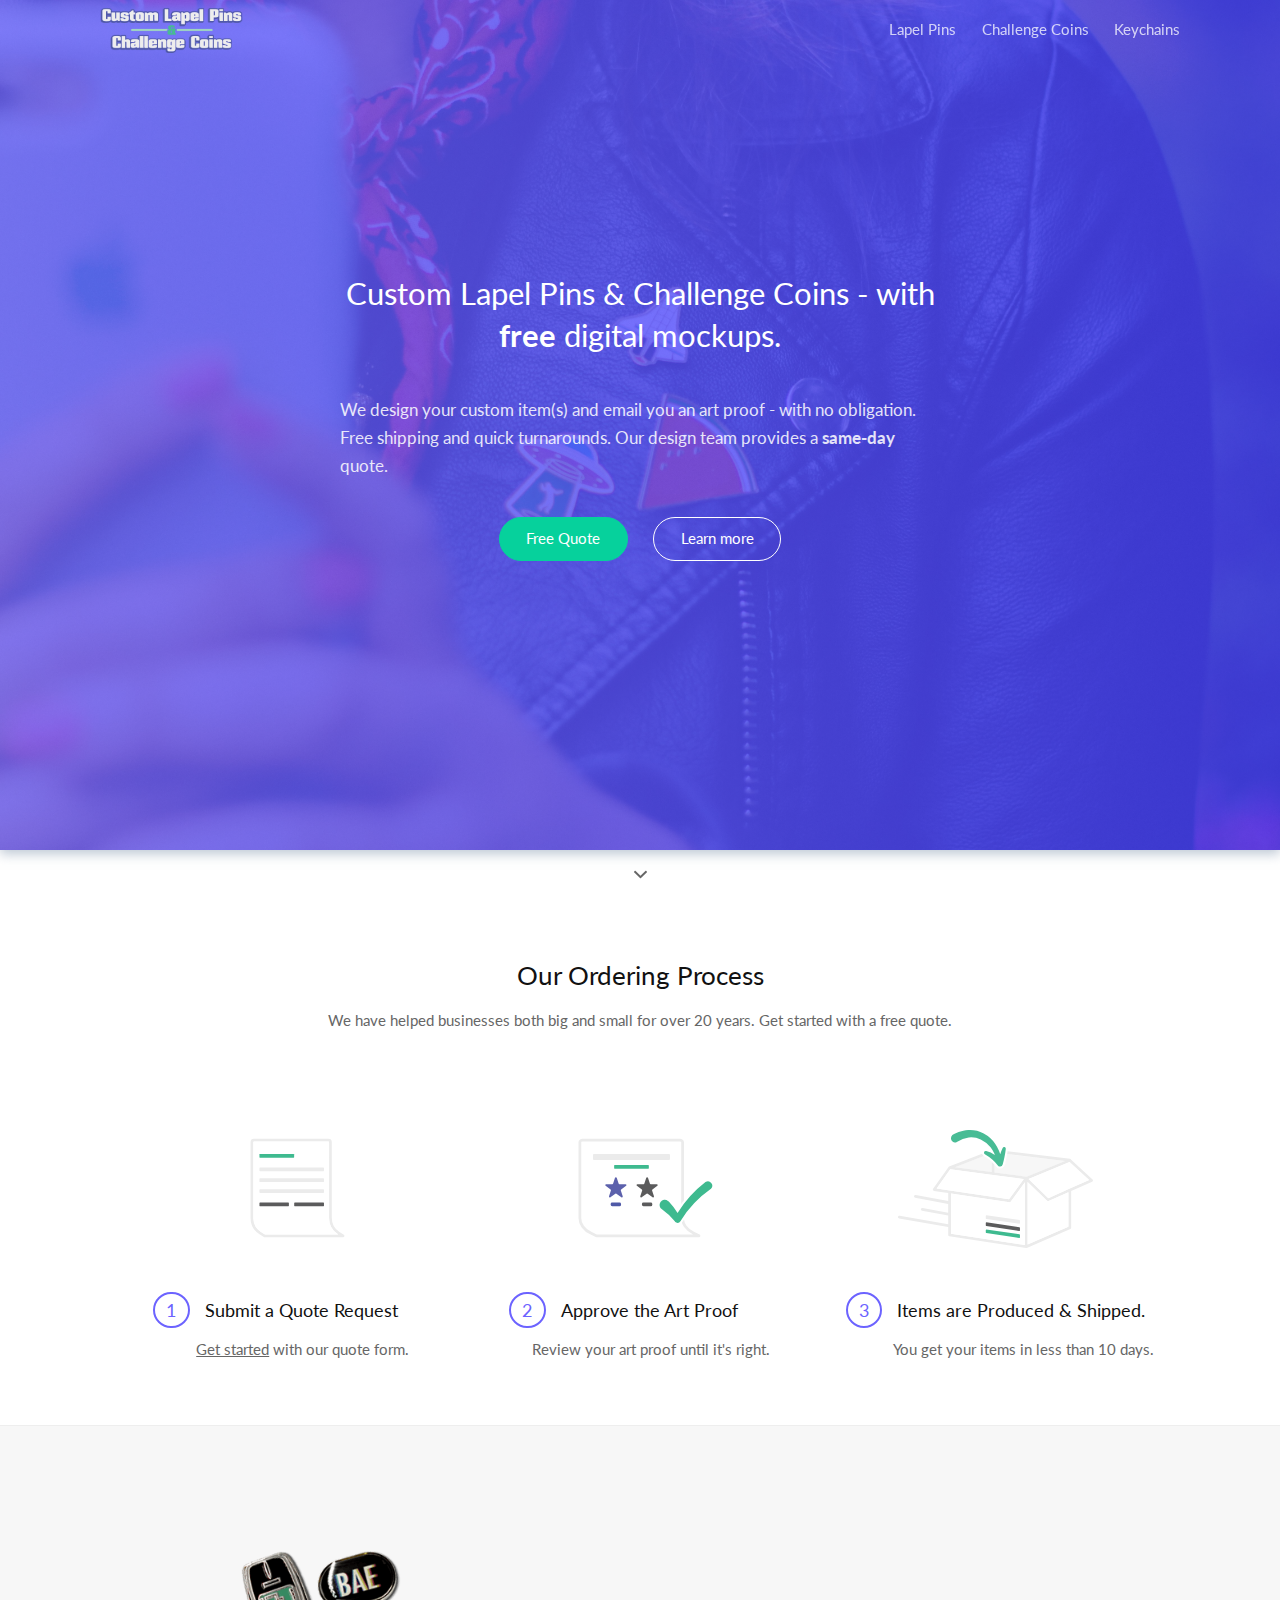
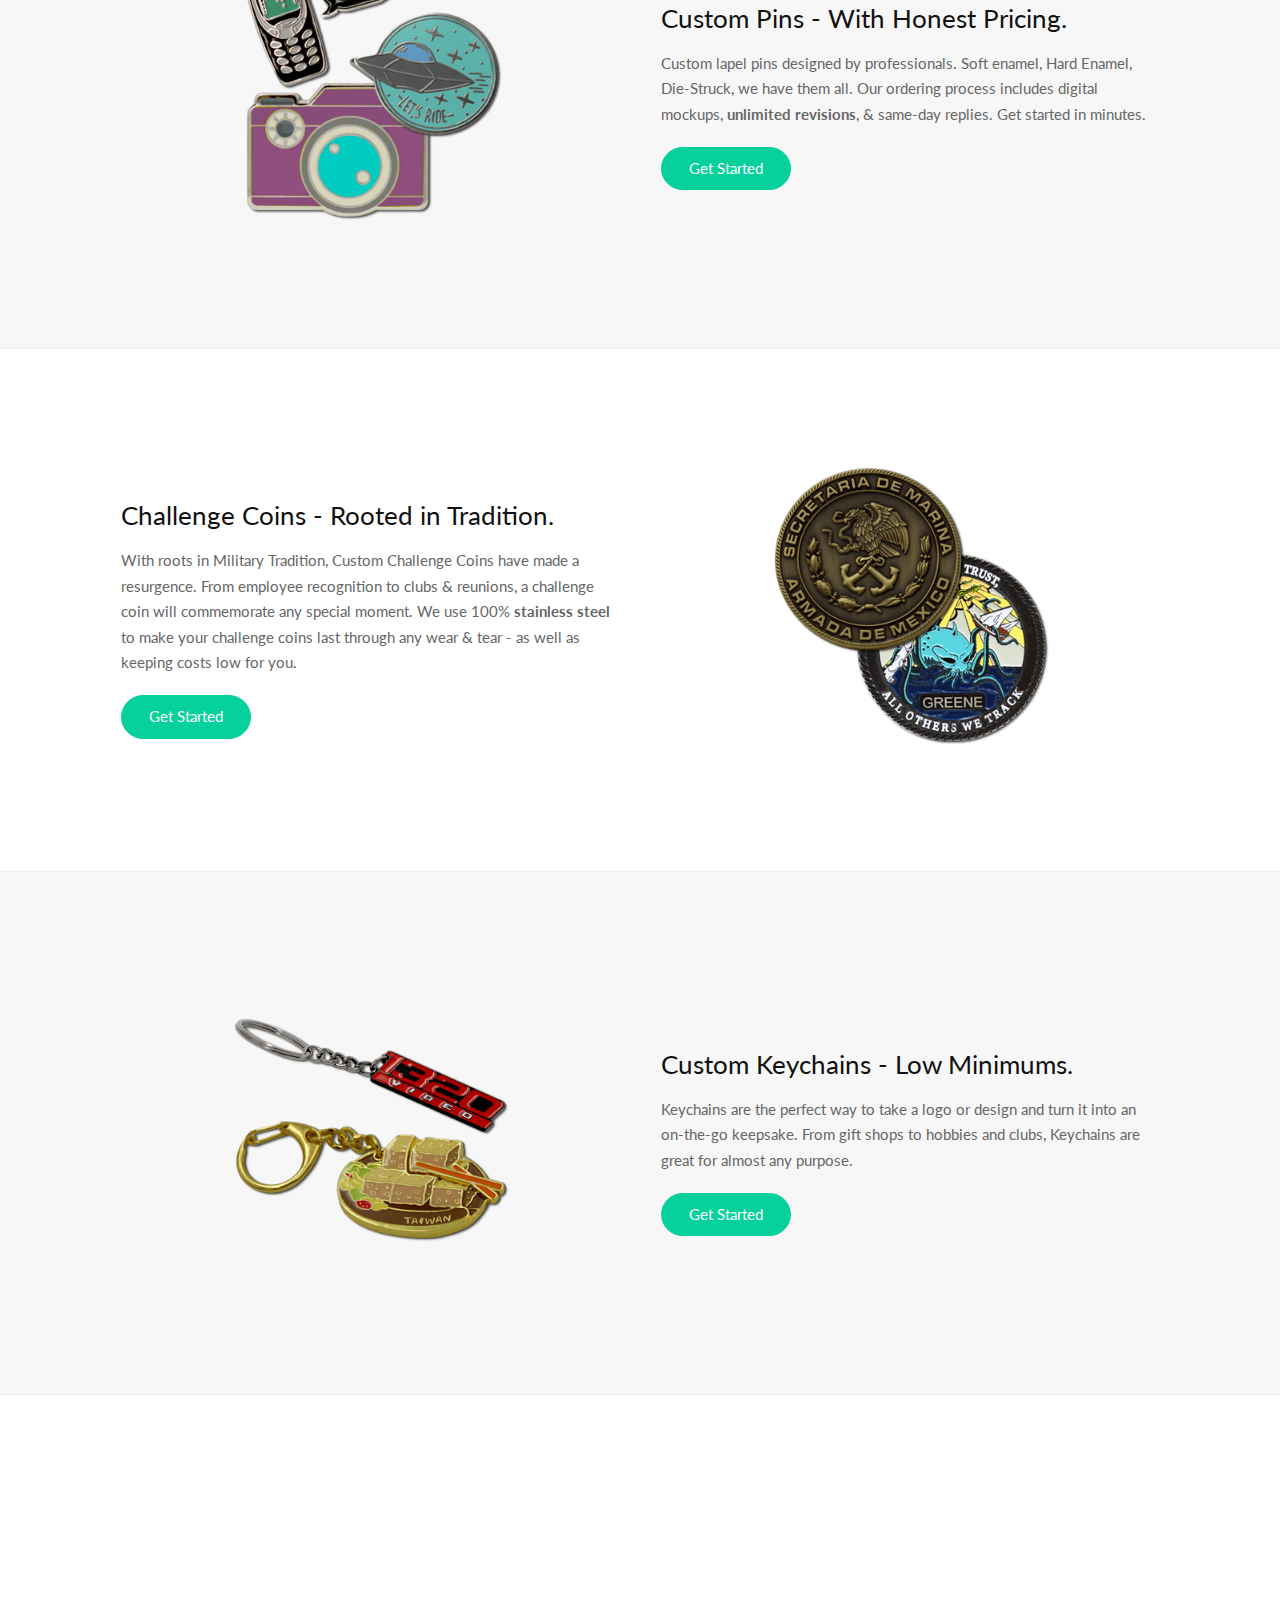
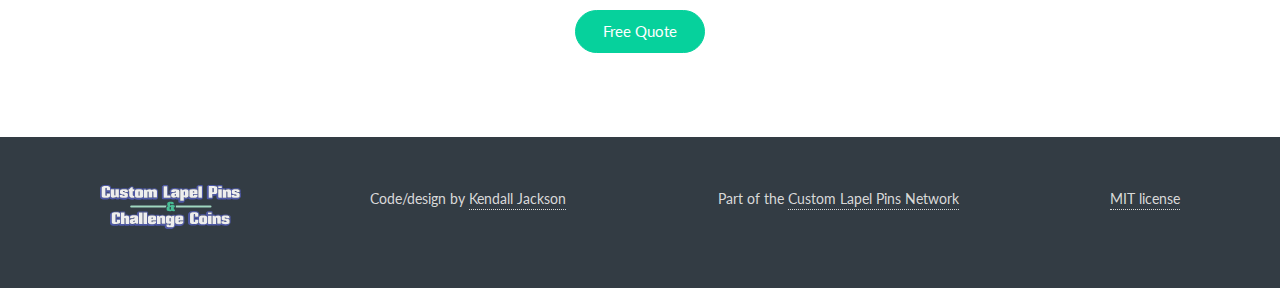
<file: index.html>
<!doctype html>
<html lang='en'>

<head>
  <meta class="utf-8">
  <meta name="viewport" content="width=device-width, initial-scale=1, maximum-scale=1, user-scalable=yes">
  <title>Custom Lapel Pins, Challenge Coins, and More.</title>
  <!-- Don't forget to add your metadata here -->
  <!-- <link rel='stylesheet' href='css/style.min.css' /> -->
  <link rel="icon" href="images/clpaccfav.ico" type="image/x-icon" />
  <link rel='stylesheet' href='css/style.css' />
</head>

<body>
  <!-- Hero(extended) navbar -->
  <div class="navbar navbar--extended">
    <nav class="nav__mobile"></nav>
    <div class="container">
      <div class="navbar__inner">
        <a href="#hero" class="navbar__logo"><img src="images/logo2medium.png"
            style="max-height: 45px; width: auto;"></a>
        <nav class="navbar__menu">
          <ul>
            <li><a href="#lapelpins" id="lapelpin">Lapel Pins</a></li>
            <li><a href="#challengecoins" id="challengecoin">Challenge Coins</a></li>
            <li><a href="#keychains" id="keychain">Keychains</a></li>
          </ul>
        </nav>
        <div class="navbar__menu-mob"><a href="" id='toggle'><svg role="img" xmlns="http://www.w3.org/2000/svg"
              viewBox="0 0 448 512">
              <path fill="currentColor"
                d="M16 132h416c8.837 0 16-7.163 16-16V76c0-8.837-7.163-16-16-16H16C7.163 60 0 67.163 0 76v40c0 8.837 7.163 16 16 16zm0 160h416c8.837 0 16-7.163 16-16v-40c0-8.837-7.163-16-16-16H16c-8.837 0-16 7.163-16 16v40c0 8.837 7.163 16 16 16zm0 160h416c8.837 0 16-7.163 16-16v-40c0-8.837-7.163-16-16-16H16c-8.837 0-16 7.163-16 16v40c0 8.837 7.163 16 16 16z"
                class=""></path>
            </svg></a></div>
      </div>
    </div>
  </div>
  <!-- Hero unit -->
  <div class="hero" id="hero">
    <div class="hero__overlay hero__overlay--gradient"></div>
    <div class="hero__mask"></div>
    <div class="hero__inner">
      <div class="container">
        <div class="hero__content">
          <div class="hero__content__inner" id='navConverter'>
            <h1 class="hero__title">Custom Lapel Pins & Challenge Coins - with <b>free</b> digital mockups.</h1>
            <p class="hero__text">We design your custom item(s) and email you an art proof - with no obligation. Free
              shipping and quick turnarounds. Our design team provides a <b>same-day</b> quote.</p>
            <a href="https://bit.ly/2OQUxNg" class="button button__accent">Free Quote</a>
            <a href="#target" class="button hero__button">Learn more</a>
          </div>
        </div>
      </div>
    </div>
  </div>
  <div class="hero__sub" id="target">
    <span id="scrollToNext" class="scroll pulse">
      <svg version="1.1" xmlns="http://www.w3.org/2000/svg" xmlns:xlink="http://www.w3.org/1999/xlink" x="0px" y="0px"
        class='hero__sub__down' fill="currentColor" width="512px" height="512px" viewBox="0 0 512 512"
        style="enable-background:new 0 0 512 512;" xml:space="preserve">
        <path
          d="M256,298.3L256,298.3L256,298.3l174.2-167.2c4.3-4.2,11.4-4.1,15.8,0.2l30.6,29.9c4.4,4.3,4.5,11.3,0.2,15.5L264.1,380.9c-2.2,2.2-5.2,3.2-8.1,3c-3,0.1-5.9-0.9-8.1-3L35.2,176.7c-4.3-4.2-4.2-11.2,0.2-15.5L66,131.3c4.4-4.3,11.5-4.4,15.8-0.2L256,298.3z" />
        </svg>
    </span>
  </div>
  <!-- Steps -->
  <div class="steps landing__section">
    <div class="container">
      <h2>Our Ordering Process</h2>
      <p>We have helped businesses both big and small for over 20 years. Get started with a free quote.</p>
    </div>
    <div class="container">
      <div class="steps__inner">
        <div class="step">
          <div class="step__media">
            <img src="./images/icons-01.svg" class="step__image">
          </div>
          <h4><span>1</span>Submit a Quote Request</h4>
          <p class="step__text"><a href="https://bit.ly/2OQUxNg" style="text-decoration: underline;">Get started</a> with our quote form.</p>
        </div>
        <div class="step">
          <div class="step__media">
            <img src="./images/icons-02.svg" class="step__image">
          </div>
          <h4><span>2</span>Approve the Art Proof</h4>
          <p class="step__text">Review your art proof until it's right.</p>
        </div>
        <div class="step">
          <div class="step__media">
            <img src="./images/icons-03.svg" class="step__image">
          </div>
          <h4><span>3</span>Items are Produced & Shipped.</h4>
          <p class="step__text">You get your items in less than 10 days.</p>
        </div>
      </div>
    </div>
  </div>
  <!-- Expanded sections -->
  <div class="expanded landing__section" id="lapelpins">
    <div class="container">
      <div class="expanded__inner">
        <div class="expanded__media">
          <img src="./images/pinsimg.png" class="expanded__image">
        </div>
        <div class="expanded__content">
          <h2 class="expanded__title">Custom Pins - With Honest Pricing.</h2>
          <p class="expanded__text">Custom lapel pins designed by professionals. Soft enamel, Hard Enamel, Die-Struck, we have them all.
            Our ordering process includes
            digital mockups, <b>unlimited revisions</b>, & same-day replies. Get started in minutes.</p>
            <a href="https://bit.ly/2OQUxNg" class="button button__accent">Get Started</a>
          </div>
      </div>
    </div>
  </div>
  <div class="expanded landing__section" id="challengecoins">
    <div class="container">
      <div class="expanded__inner">
        <div class="expanded__media">
          <img src="./images/coinsimg.png" class="expanded__image">
        </div>
        <div class="expanded__content">
          <h2 class="expanded__title">Challenge Coins - Rooted in Tradition.</h2>
          <p class="expanded__text">With roots in Military Tradition, Custom Challenge Coins have made a resurgence.
            From employee recognition to clubs & reunions, a challenge coin will commemorate any special moment. We use
            100% <b>stainless steel</b> to make your challenge coins last through any wear & tear - as well as keeping costs low for you.</p>
            <a href="https://bit.ly/2OQUxNg" class="button button__accent">Get Started</a>
          </div>
      </div>
    </div>
  </div>
  <div class="expanded landing__section" id="keychains">
    <div class="container">
      <div class="expanded__inner">
        <div class="expanded__media">
          <img src="./images/keychainimg.png" class="expanded__image">
        </div>
        <div class="expanded__content">
          <h2 class="expanded__title">Custom Keychains - Low Minimums.</h2>
          <p class="expanded__text">Keychains are the perfect way to take a logo or design and turn it into an on-the-go keepsake. From gift shops to hobbies and clubs, Keychains are great for almost any purpose.</p>
          <a href="https://bit.ly/2OQUxNg" class="button button__accent">Get Started</a>
        </div>
      </div>
    </div>
  </div>
  <!-- Call To Action -->
  <div class="cta cta--reverse">
    <div class="container">
      <div class="cta__inner">
        <h2 class="cta__title">Ready to Get Started?</h2>
        <p class="cta__sub cta__sub--center">Expect your art proof within a few hours.</p>
        <a rel="dofollow" href="https://bit.ly/2OQUxNg"
          class="button button__accent">Free Quote</a>
      </div>
    </div>
  </div>
  <!-- Footer -->
  <div class="footer footer--dark">
    <div class="container">
      <div class="footer__inner">
        <a href="index.html" class="footer__textLogo"><img src="images/logo2.svg"
            style="max-height: 50px; width: auto;"></a>
        <div class="footer__data">
          <div class="footer__data__item">
            <div class="footer__row">
              Code/design by <a href="https://github.com/kendalled" target="_blank" class="footer__link"
                title="Developer's Github.">Kendall Jackson</a>
            </div>
          </div>
          <div class="footer__data__item">
            <div class="footer__row">Part of the <a title="Custom Lapel Pins, Challenge Coins, & Keychains." href="https://lapelpinsandcoins.com" rel="dofollow" target="_blank"
                class="footer__link">Custom Lapel Pins Network</a>
            </div>
          </div>
          <div class="footer__data__item">
            <div class="footer__row">
              <a href="./additional.html" class="footer__link">MIT license</a>
            </div>
          </div>
        </div>
      </div>
    </div>
    <script src='js/app.min.js'></script>
    <script src="https://ajax.googleapis.com/ajax/libs/jquery/3.4.1/jquery.min.js"></script>
     <script>
       $(document).ready(function(){
       // Add smooth scrolling to all links
       $("a").on('click', function(event) {

       // Make sure this.hash has a value before overriding default behavior
       if (this.hash !== "") {
       // Prevent default anchor click behavior
       event.preventDefault();

       // Store hash
       var hash = this.hash;

       // Using jQuery's animate() method to add smooth page scroll
       // The optional number (800) specifies the number of milliseconds it takes to scroll to the specified area
       $('html, body').animate({
       scrollTop: $(hash).offset().top
       }, 800, function(){

       // Add hash (#) to URL when done scrolling (default click behavior)
       window.location.hash = hash;
       });
       } // End if
       });
       });
     </script>
     <script>
       function nextStep(step) {
         switch (step) {
           case 0:
             document.getElementById('step1').style.display = "none";
             console.log('on to step 2!');
             break;

           default:
             break;
         }
       }
     </script>
</body>

</html>
</file>
<file: css/style.min.css>
@import url("https://fonts.googleapis.com/css?family=Lato:400");
/*! normalize.css v8.0.0 | MIT License | github.com/necolas/normalize.css */html{line-height:1.15;-webkit-text-size-adjust:100%}body{margin:0}h1{font-size:2em;margin:.67em 0}hr{-webkit-box-sizing:content-box;box-sizing:content-box;height:0;overflow:visible}pre{font-size:1em}a{background-color:transparent}abbr[title]{border-bottom:none;text-decoration:underline;-webkit-text-decoration:underline dotted;text-decoration:underline dotted}b,strong{font-weight:bolder}code,kbd,samp{font-family:monospace,monospace;font-size:1em}small{font-size:80%}sub,sup{font-size:75%;line-height:0;position:relative;vertical-align:baseline}sub{bottom:-.25em}sup{top:-.5em}img{border-style:none}button,input,optgroup,select,textarea{font-family:inherit;font-size:100%;line-height:1.15;margin:0}button,input{overflow:visible}button,select{text-transform:none}[type=button],[type=reset],[type=submit],button{-webkit-appearance:button}[type=button]::-moz-focus-inner,[type=reset]::-moz-focus-inner,[type=submit]::-moz-focus-inner,button::-moz-focus-inner{border-style:none;padding:0}[type=button]:-moz-focusring,[type=reset]:-moz-focusring,[type=submit]:-moz-focusring,button:-moz-focusring{outline:1px dotted ButtonText}fieldset{padding:.35em .75em .625em}legend{-webkit-box-sizing:border-box;box-sizing:border-box;color:inherit;display:table;max-width:100%;padding:0;white-space:normal}progress{vertical-align:baseline}textarea{overflow:auto}[type=checkbox],[type=radio]{-webkit-box-sizing:border-box;box-sizing:border-box;padding:0}[type=number]::-webkit-inner-spin-button,[type=number]::-webkit-outer-spin-button{height:auto}[type=search]{-webkit-appearance:textfield;outline-offset:-2px}[type=search]::-webkit-search-decoration{-webkit-appearance:none}::-webkit-file-upload-button{-webkit-appearance:button;font:inherit}details{display:block}summary{display:list-item}[hidden],template{display:none}html{-webkit-box-sizing:border-box;box-sizing:border-box;background-color:#fff}*,:after,:before{-webkit-box-sizing:inherit;box-sizing:inherit}.invisible{opacity:0;-webkit-transition:.7s;transition:.7s}.fakefield{display:none}.left-align{text-align:left}.center,center-align{text-align:center}.right-align{text-align:right}.stress{color:#111}img,svg{max-width:100%}.container{width:88%;max-width:1080px;margin:0 auto;position:relative}.row{display:block;width:100%;clear:both}.half{width:50%;overflow:auto;float:left}.text-container{max-width:640px}.text-container--center{margin-left:auto;margin-right:auto}.margin-right{margin-right:8pt}html{font-family:Lato,sans-serif;font-size:15px;color:#666;line-height:1.7;font-weight:400;-webkit-font-smoothing:antialiased;-moz-osx-font-smoothing:grayscale;text-rendering:optimizeLegibility;-moz-font-feature-settings:"liga" on}p{margin-bottom:1.3em}h1,h2,h3,h4{line-height:1.35;color:#111}h1,h2,h3,h4,h5,h6{margin:1.414em 0 .5em;font-weight:400}h5,h6{line-height:1.4;color:#666}h1{margin-top:0;font-size:2.074em}h2{font-size:1.728em}h3{font-size:1.44em}h4{font-size:1.2em}h6,small{font-size:.833em;margin:.25em 0}pre{font-family:monospace,monospace;font-size:.85rem;color:#111;width:-webkit-min-content;width:-moz-min-content;width:min-content;background:#f7f7f7;word-break:break-all;word-wrap:break-word;white-space:pre;padding:8pt 16pt;width:100%;overflow:auto;border:1px solid #eee}a{outline:0;text-decoration:none;-webkit-transition:.7s;transition:.7s;color:inherit}.link{color:#6c63ff;text-decoration:underline}@media (min-width:992px){.link:hover{color:#463aff}}.button,button{display:inline-block;padding:6pt 20pt;line-height:1.7;border:1px solid #6c63ff;color:#6c63ff;font-weight:400;-webkit-transition:.7s;white-space:nowrap;cursor:pointer;background-color:transparent;border-radius:30px;margin-bottom:1.3em;transition:.7s;text-align:center;text-decoration:none}.button:focus,.button:hover,button:focus,button:hover{outline:0}@media (min-width:992px){.button:hover,button:hover{border-color:#463aff;color:#463aff}}.button__primary{background-color:#6c63ff;border-color:#6c63ff;color:#fff}@media (min-width:992px){.button__primary:hover{background-color:#463aff;border-color:#463aff;color:#fff}}.button__accent{background-color:#06d19c;border-color:#06d19c;color:#fff}@media (min-width:992px){.button__accent:hover{background-color:#05bd8d;border-color:#05bd8d;color:#fff}}.button__delete{background-color:tomato;border-color:tomato;color:#fff}@media (min-width:992px){.button__delete:hover{background-color:#ff5233;border-color:#ff5233;color:#fff}}.button:disabled{opacity:.25;cursor:default;pointer-events:none}.button--fixed{width:160px}.button--fixed2{width:220px}form{margin-bottom:1.5em}form .double{-js-display:flex;display:-webkit-box;display:-ms-flexbox;display:flex;-webkit-box-pack:justify;-ms-flex-pack:justify;justify-content:space-between}form .double .half{max-width:48%}.form{margin-left:auto;margin-right:auto}label{margin-bottom:2pt;display:block;text-align:left;color:#666;font-size:.9em;padding-left:10pt}input[type=email],input[type=number],input[type=password],input[type=search],input[type=tel],input[type=text],input[type=url]{-webkit-appearance:none;-moz-appearance:none;appearance:none;border:1px solid #eee;width:100%;-webkit-transition:.7s;transition:.7s;color:#111;font-family:Lato,sans-serif;font-weight:400;padding:10pt 20pt;border-radius:30px;background-color:#f7f7f7;margin-bottom:1.4em;display:block}input[type=email]:focus,input[type=number]:focus,input[type=password]:focus,input[type=search]:focus,input[type=tel]:focus,input[type=text]:focus,input[type=url]:focus{border-color:rgba(108,99,255,.5);outline:0;background-color:#fff}textarea{-webkit-appearance:none;-moz-appearance:none;appearance:none;border:1px solid #eee;width:100%;-webkit-transition:.7s;transition:.7s;color:#111;font-family:Lato,sans-serif;font-weight:400;padding:12pt 24pt;border-radius:30px;background-color:#f7f7f7;margin-bottom:1.4em;display:block;resize:none;min-height:8em;outline:0}textarea:focus{border-color:rgba(108,99,255,.5);outline:0;background-color:#fff}select{border:1px solid #eee;width:100%;-webkit-transition:.7s;transition:.7s;color:#111;font-family:Lato,sans-serif;font-weight:400;padding:10pt 20pt;margin-bottom:1.4em;display:block;border-radius:30px;background-color:#f7f7f7;outline:0;-webkit-appearance:none;-moz-appearance:none;background-image:url('data:image/svg+xml;utf8,<svg aria-hidden="true" data-prefix="fas" data-icon="caret-down" role="img" xmlns="http://www.w3.org/2000/svg" viewBox="0 0 320 512" class="svg-inline--fa fa-caret-down fa-w-10 fa-3x"><path fill="currentColor" d="M31.3 192h257.3c17.8 0 26.7 21.5 14.1 34.1L174.1 354.8c-7.8 7.8-20.5 7.8-28.3 0L17.2 226.1C4.6 213.5 13.5 192 31.3 192z" class=""></path></svg>');background-repeat:no-repeat;background-position:95%;background-size:.8em}select::-ms-expand{display:none}::-webkit-input-placeholder{font-size:.9em;opacity:.65;color:#666}:-moz-placeholder,::-moz-placeholder{font-size:.9em;opacity:.65;color:#666}:-ms-input-placeholder{font-size:.9em;opacity:.65;color:#666}[type=radio]:checked,[type=radio]:not(:checked){position:absolute;left:-9999px;visibility:hidden;-webkit-transition:.28s ease;transition:.28s ease}[type=radio]:checked+label,[type=radio]:not(:checked)+label{position:relative;padding-left:2em;cursor:pointer;display:inline-block;height:1.7em;line-height:1.7em;-webkit-transition:.28s ease;transition:.28s ease;-webkit-user-select:none;-moz-user-select:none;-ms-user-select:none;user-select:none}[type=radio]+label:after,[type=radio]+label:before{content:"";position:absolute;left:0;top:0;margin:3px;width:1.2em;height:1.2em;z-index:0;-webkit-transition:.28s ease;transition:.28s ease}[type=radio]:not(:checked)+label:after,[type=radio]:not(:checked)+label:before{-webkit-transition:.28s ease;transition:.28s ease;border-radius:50%;border:1px solid #666}[type=radio]:not(:checked)+label:after{z-index:-1;-webkit-transform:scale(0);-ms-transform:scale(0);transform:scale(0)}[type=radio]:checked+label:before{border-radius:50%;border:1px solid transparent}[type=radio]:checked+label:after{border-radius:50%;border:1px solid #6c63ff;background-color:#6c63ff;z-index:0;-webkit-transform:scale(1.02);-ms-transform:scale(1.02);transform:scale(1.02)}[type=radio]:disabled:checked+label:before,[type=radio]:disabled:not(:checked)+label:before{background-color:transparent;border-color:#eee;cursor:default}[type=radio]:disabled+label{color:#eee;cursor:default}[type=radio]:disabled:not(:checked)+label:before{border-color:#eee}[type=radio]:disabled:checked+label:after{background-color:#eee;border-color:#666}[type=checkbox]:checked,[type=checkbox]:not(:checked){position:absolute;left:-9999px;visibility:hidden}[type=checkbox]+label{position:relative;padding-left:2em;cursor:pointer;display:inline-block;height:25px;line-height:25px;font-size:.9em;-webkit-user-select:none;-moz-user-select:none;-khtml-user-select:none;-ms-user-select:none}[type=checkbox]+label:before{content:"";position:absolute;top:0;left:3px;width:15px;height:15px;z-index:0;border:1px solid #666;border-radius:1px;margin-top:4px;-webkit-transition:.2s;transition:.2s}[type=checkbox]:not(:checked):disabled+label:before{border:none;background-color:#eee}[type=checkbox]:checked+label:before{top:-2px;left:-2px;width:10px;height:18px;border-top:2px solid transparent;border-left:2px solid transparent;border-right:2px solid #06d19c;border-bottom:2px solid #06d19c;-webkit-transform:rotate(40deg);-ms-transform:rotate(40deg);transform:rotate(40deg);-webkit-backface-visibility:hidden;backface-visibility:hidden;-webkit-transform-origin:100% 100%;-ms-transform-origin:100% 100%;transform-origin:100% 100%}[type=checkbox]:checked:disabled+label:before{border-right:2px solid #eee;border-bottom:2px solid #eee}.landing__section{padding:24pt 0}.landing__section:nth-child(odd){background-color:#f7f7f7;border-top:1px solid #eee;border-bottom:1px solid #eee}.navbar{position:fixed;z-index:100;width:100%;background-color:#6c63ff;-webkit-transition:.7s;transition:.7s}.navbar--nofixed{position:relative;z-index:3}.navbar__inner{-js-display:flex;display:-webkit-box;display:-ms-flexbox;display:flex;-webkit-box-align:center;-ms-flex-align:center;align-items:center;-webkit-box-pack:justify;-ms-flex-pack:justify;justify-content:space-between;height:60px;color:#fff;-webkit-transition:.7s;transition:.7s}.navbar__logo{font-size:1.325rem;-webkit-transition:0;transition:0;color:#fff;text-decoration:none}.navbar__menu{display:none}.navbar__menu--noMob{display:block}@media (min-width:992px){.navbar__menu{display:block}}.navbar__menu li{margin-left:4pt;-webkit-backface-visibility:hidden;backface-visibility:hidden;display:inline-block}@media (min-width:992px){.navbar__menu li{margin-left:16pt}}.navbar__menu a{color:#fff}@media (min-width:992px){.navbar__menu a{opacity:.75}.navbar__menu a:hover{opacity:1}.navbar__menu a:after{display:block;content:"";border-bottom:1px solid #fff;-webkit-transform:scaleX(0);-ms-transform:scaleX(0);transform:scaleX(0);-webkit-transition:-webkit-transform .25s ease-in-out;transition:-webkit-transform .25s ease-in-out;transition:transform .25s ease-in-out;transition:transform .25s ease-in-out,-webkit-transform .25s ease-in-out}.navbar__menu a:hover:after{-webkit-transform:scaleX(1);-ms-transform:scaleX(1);transform:scaleX(1)}}.navbar__menu-mob{display:block}.navbar__menu-mob--noMob{display:none}@media (min-width:992px){.navbar__menu-mob{display:none}}.navbar--extended{background-color:transparent}.navbar--extended .navbar__inner{height:60px;color:#fff}

/*! responsive-nav.js 1.0.39 by @viljamis */.nav__mobile ul{margin:0;padding:0;width:100%;display:block;list-style:none;background-color:#333c44;color:#fff}.nav__mobile li{width:60%;margin-left:auto;margin-right:auto;padding:1em 0;display:block;border-bottom:1px solid hsla(0,0%,100%,.1)}.nav__mobile li:last-child{border-bottom:none}.js .nav__mobile{clip:rect(0 0 0 0);max-height:0;position:absolute;display:block;overflow:hidden;zoom:1}.nav__mobile.opened{max-height:9999px}.nav-toggle{-webkit-tap-highlight-color:rgba(0,0,0,0);-webkit-touch-callout:none;-webkit-user-select:none;-moz-user-select:none;-ms-user-select:none;-o-user-select:none;user-select:none}@media (min-width:992px){.js .nav__mobile{position:relative}.js .nav__mobile.closed{max-height:none}.nav-toggle{display:none}}#toggle svg{height:1.2em;width:1.2em;vertical-align:middle}.hero{position:relative;width:100%;background-image:url(../images/evie_default_bg.jpeg);-webkit-box-shadow:0 4px 11px rgba(124,146,169,.5);box-shadow:0 4px 11px rgba(124,146,169,.5);background-size:cover;background-position:50%;background-repeat:no-repeat;color:#fff}.hero__inner{position:relative;z-index:3}.hero__overlay{position:absolute;height:100%;width:100%;opacity:.96;z-index:1;background-color:#6c63ff}.hero__overlay--gradient{background:-webkit-gradient(linear,left top,right top,from(#6c63ff),to(#4641ff));background:linear-gradient(90deg,#6c63ff,#4641ff)}.hero__overlay--gradientVertical{background:-webkit-gradient(linear,left top,left bottom,from(#6c63ff),to(#4641ff));background:linear-gradient(180deg,#6c63ff,#4641ff)}.hero__mask{position:absolute;height:100%;width:100%;background-image:url('data:image/svg+xml;utf8,<svg xmlns="http://www.w3.org/2000/svg" xmlns:xlink="http://www.w3.org/1999/xlink" width="1920" height="1080" viewBox="0 0 1920 1080"><defs><linearGradient id="06714b97-aec8-4b7e-bf3d-1e20f95f612e" y1="809.5" x2="958" y2="809.5" gradientTransform="matrix(1, 0, 0, -1, 0, 1082)" gradientUnits="userSpaceOnUse"><stop offset="0" stop-color="#fff" stop-opacity="0"/><stop offset="1" stop-color="#fff" stop-opacity="0.05"/></linearGradient></defs><title>hero</title><rect id="0567095b-2cf7-4407-b8ab-ec2abe52d830" data-name="&lt;Path&gt;" y="545" width="1920" height="535" fill="#fff" opacity="0.05" style="isolation:isolate"/><polygon id="82ca9a61-a0a1-49cc-9805-a3533c693bad" data-name="&lt;Path&gt;" points="958 545 0 545 0 0 770.96 0 958 545" fill="url(#06714b97-aec8-4b7e-bf3d-1e20f95f612e)"/></svg>');background-size:cover;background-position:50%;background-repeat:no-repeat;opacity:.66;z-index:2}.hero__content{-js-display:flex;display:-webkit-box;display:-ms-flexbox;display:flex;-webkit-box-align:center;-ms-flex-align:center;align-items:center;-webkit-box-pack:center;-ms-flex-pack:center;justify-content:center;min-height:calc(100vh - 50px);padding:92px 0;overflow:auto}.hero__content__inner{width:100%;max-width:600px;text-align:center}.hero__title{color:inherit;margin-bottom:1.25em}.hero__text{opacity:.85;line-height:1.7;text-align:left;font-size:1.1em}.hero .button{margin:12pt 8pt}.hero__button{color:#fff;border-color:#fff}@media (min-width:992px){.hero__button:hover{color:#e3e3e3;border-color:#e3e3e3}}.hero__sub{-js-display:flex;display:-webkit-box;display:-ms-flexbox;display:flex;-webkit-box-pack:center;-ms-flex-pack:center;justify-content:center;-webkit-box-align:center;-ms-flex-align:center;align-items:center;height:50px}.hero__sub__down{width:1rem;height:1rem;color:#666;-webkit-transition:.7s;transition:.7s;cursor:pointer}@media (min-width:992px){.hero__sub__down:hover{color:#6c63ff}}#scrollToNext{-webkit-transition:.7s;transition:.7s}.hero--full .hero__content{min-height:100vh}.hero--full+.hero__sub{display:none}.steps{text-align:center;padding:16pt 0}@media (min-width:992px){.steps__inner{-js-display:flex;display:-webkit-box;display:-ms-flexbox;display:flex;-ms-flex-pack:distribute;justify-content:space-around}}.step{padding:16pt 0;text-align:center;width:100%;border-top:1px solid #eee;overflow:auto}.step:first-child{border-top:none}@media (min-width:992px){.step{border-top:none;width:auto}}.step__media{margin:16pt 0}@media (min-width:992px){.step__media{margin:32pt 0}}.step__image{max-height:100px;max-width:222px;margin-top:8pt;-webkit-user-drag:none;-khtml-user-drag:none;-moz-user-drag:none;-o-user-drag:none;user-drag:none}@media (min-width:600px){.step__image{max-width:none}}.step__text{max-width:36ch;text-align:left;margin-left:auto;margin-right:auto}.expanded{padding:72pt 0}.expanded__inner{-js-display:flex;display:-webkit-box;display:-ms-flexbox;display:flex;-webkit-box-pack:justify;-ms-flex-pack:justify;justify-content:space-between;-webkit-box-align:center;-ms-flex-align:center;align-items:center;-webkit-box-orient:vertical;-webkit-box-direction:normal;-ms-flex-direction:column;flex-direction:column}@media (min-width:992px){.expanded__inner{-webkit-box-orient:horizontal;-webkit-box-direction:normal;-ms-flex-direction:row;flex-direction:row}}.expanded__media{-webkit-box-ordinal-group:2;-ms-flex-order:1;order:1;text-align:center}@media (min-width:992px){.expanded__media{width:50%;-ms-flex-negative:0;flex-shrink:0;-webkit-box-ordinal-group:unset;-ms-flex-order:unset;order:unset}}.expanded__content{-webkit-box-ordinal-group:3;-ms-flex-order:2;order:2}@media (min-width:992px){.expanded__content{padding:0 16pt;width:50%;-ms-flex-negative:0;flex-shrink:0;-webkit-box-ordinal-group:unset;-ms-flex-order:unset;order:unset}}.expanded:nth-child(2n) .expanded__media{-webkit-box-ordinal-group:2;-ms-flex-order:1;order:1}@media (min-width:992px){.expanded:nth-child(2n) .expanded__media{-webkit-box-ordinal-group:2;-ms-flex-order:1;order:1}}.expanded__image{width:90%;max-width:220px;padding:16pt 0}@media (min-width:992px){.expanded__image{max-width:280px}}.expanded__title{max-width:550px}.expanded__text{max-width:60ch}.cta{background:-webkit-gradient(linear,left top,right top,from(#6c63ff),to(#4641ff));background:linear-gradient(90deg,#6c63ff,#4641ff);color:#fff;padding:48pt 0;text-align:center}.cta--reverse{background:-webkit-gradient(linear,right top,left top,from(#6c63ff),to(#4641ff));background:linear-gradient(270deg,#6c63ff,#4641ff)}.cta--plain{background:#6c63ff}.cta--secondary{background:#4641ff}.cta__title{color:inherit}.cta__sub{opacity:.85;max-width:58ch;margin:16pt auto 24pt}.cta__sub--center{text-align:center}.footer{background-color:#fff;padding:36pt 0}.footer__inner{-js-display:flex;display:-webkit-box;display:-ms-flexbox;display:flex;-webkit-box-pack:justify;-ms-flex-pack:justify;justify-content:space-between;-webkit-box-orient:vertical;-webkit-box-direction:normal;-ms-flex-direction:column;flex-direction:column}@media (min-width:600px){.footer__inner{-webkit-box-orient:horizontal;-webkit-box-direction:normal;-ms-flex-direction:row;flex-direction:row}}.footer__textLogo{-ms-flex-negative:0;flex-shrink:0;padding-right:16pt;display:block;cursor:pointer;color:#6c63ff;font-size:1.225rem;min-width:33%;margin-bottom:1.5rem}@media (min-width:600px){.footer__textLogo{margin-bottom:0}}@media (min-width:992px){.footer__textLogo{min-width:25%;font-size:1.325rem}}.footer__data{-js-display:flex;display:-webkit-box;display:-ms-flexbox;display:flex;-webkit-box-flex:1;-ms-flex-positive:1;flex-grow:1;-webkit-box-pack:justify;-ms-flex-pack:justify;justify-content:space-between;padding-top:.25rem;-ms-flex-wrap:wrap;flex-wrap:wrap;-webkit-box-orient:vertical;-webkit-box-direction:normal;-ms-flex-direction:column;flex-direction:column;font-size:.9rem}@media (min-width:992px){.footer__data{-ms-flex-wrap:nowrap;flex-wrap:nowrap;-webkit-box-orient:horizontal;-webkit-box-direction:normal;-ms-flex-direction:row;flex-direction:row}}.footer__data__item{padding-bottom:.5rem;display:inline-block;margin-bottom:8pt}.footer__link{color:#6c63ff;border-bottom:1px dotted #6c63ff;padding-bottom:1pt;-webkit-transition:.7s;transition:.7s}@media (min-width:992px){.footer__link:hover{color:#fafafa;border-color:#fafafa}}.footer__row{margin-bottom:8pt}.footer--dark{background-color:#333c44}.footer--dark .footer__textLogo{color:#fff}.footer--dark .footer__inner{color:#d9d9d9}.footer--dark .footer__link{color:#d9d9d9;border-color:#d9d9d9}@media (min-width:992px){.footer--dark .footer__link:hover{color:#fff;border-color:#fff}}.auth{padding-top:102.66667px}.auth__inner{min-height:calc(100vh - 188px);-js-display:flex;display:-webkit-box;display:-ms-flexbox;display:flex;-webkit-box-align:center;-ms-flex-align:center;align-items:center;-webkit-box-orient:vertical;-webkit-box-direction:normal;-ms-flex-direction:column;flex-direction:column;-webkit-box-pack:center;-ms-flex-pack:center;justify-content:center}@media (min-width:992px){.auth__inner{-webkit-box-orient:horizontal;-webkit-box-direction:normal;-ms-flex-direction:row;flex-direction:row}}@media (min-width:992px){.auth__media{width:50%;-ms-flex-negative:0;flex-shrink:0}}.auth__media img,.auth__media svg{max-height:150px;max-width:90%;-webkit-user-drag:none;-khtml-user-drag:none;-moz-user-drag:none;-o-user-drag:none;user-drag:none;-webkit-touch-callout:none;-webkit-user-select:none;-moz-user-select:none;-ms-user-select:none;user-select:none}@media (min-width:600px){.auth__media img,.auth__media svg{max-height:300px}}@media (min-width:992px){.auth__media img,.auth__media svg{max-height:400px}}.auth__auth{text-align:center}@media (min-width:992px){.auth__auth{width:50%;-ms-flex-negative:0;flex-shrink:0}}.auth__title{font-size:1.728em}.page__header{position:relative;color:#fff;-webkit-box-shadow:0 4px 11px rgba(124,146,169,.5);box-shadow:0 4px 11px rgba(124,146,169,.5);width:100%}.page__header__inner{padding:66px 0 0;position:relative;z-index:3}.page__header__content{-js-display:flex;display:-webkit-box;display:-ms-flexbox;display:flex;-webkit-box-align:center;-ms-flex-align:center;align-items:center;-webkit-box-pack:center;-ms-flex-pack:center;justify-content:center;padding:32pt 0;overflow:auto}.page__header__content__inner{width:100%;max-width:66ch;text-align:center}.page__header__title{color:inherit;margin-bottom:1.25em}.page__header__text{opacity:.85;line-height:1.7;text-align:left}.page{padding:24pt 0}@media (min-width:992px){.page__inner{-js-display:flex;display:-webkit-box;display:-ms-flexbox;display:flex}}.page__menu{width:100%;position:relative}@media (min-width:992px){.page__menu{display:block;width:300px;-ms-flex-negative:0;flex-shrink:0}}.page__main{-webkit-box-flex:1;-ms-flex-positive:1;flex-grow:1}.page__main__title{margin-top:.75em}.page__image{max-width:100%}.app__header{position:relative;color:#fff;-webkit-box-shadow:0 4px 11px rgba(124,146,169,.5);box-shadow:0 4px 11px rgba(124,146,169,.5);width:100%}.app__header__inner{padding:66px 0 0;position:relative;z-index:3}.app__header__content{-js-display:flex;display:-webkit-box;display:-ms-flexbox;display:flex;-webkit-box-align:center;-ms-flex-align:center;align-items:center;-webkit-box-pack:center;-ms-flex-pack:center;justify-content:center;padding:32pt 0;overflow:auto}.app__header__content__inner{width:100%;max-width:66ch;text-align:center}.app__header__title{color:inherit;margin-bottom:1.25em}.app__header__text{opacity:.85;line-height:1.7;text-align:left}.app{padding:81.33333px 0}@media (min-width:992px){.app__inner{-js-display:flex;display:-webkit-box;display:-ms-flexbox;display:flex}}.app__menu{width:100%;position:relative}@media (min-width:992px){.app__menu{display:block;width:300px;-ms-flex-negative:0;flex-shrink:0}}.app__main{-webkit-box-flex:1;-ms-flex-positive:1;flex-grow:1}.app__main__title{margin-top:.75em}.app__image,.vMenu{max-width:100%}.vMenu{padding:0;list-style-type:none;-js-display:flex;display:-webkit-box;display:-ms-flexbox;display:flex;-ms-flex-wrap:wrap;flex-wrap:wrap;-webkit-box-pack:justify;-ms-flex-pack:justify;justify-content:space-between;border-bottom:1px solid #eee}@media (min-width:992px){.vMenu{display:inline-block;border-bottom:none}}.vMenu li{display:inline-block;margin-bottom:1em;width:48%;padding-left:16pt}@media (min-width:992px){.vMenu li{padding-left:0;display:block;width:auto}}.vMenu a{display:block}@media (min-width:992px){.vMenu a{display:inline-block;opacity:.85}.vMenu a:hover{opacity:1;color:#6c63ff}.vMenu a:after{display:block;content:"";border-bottom:1px solid #6c63ff;-webkit-transform:scaleX(0);-ms-transform:scaleX(0);transform:scaleX(0);-webkit-transition:-webkit-transform .25s ease-in-out;transition:-webkit-transform .25s ease-in-out;transition:transform .25s ease-in-out;transition:transform .25s ease-in-out,-webkit-transform .25s ease-in-out}.vMenu a:hover:after{-webkit-transform:scaleX(1);-ms-transform:scaleX(1);transform:scaleX(1)}}.vMenu>ul{margin-top:-.65em;padding-left:1.5em;margin-bottom:.75em}.vMenu>ul li{opacity:.85;font-size:.95em;margin-bottom:.25em}.vMenu>ul li:before{content:"-";margin-right:.5em}.vMenu--active{color:#6c63ff}.vMenu--active:before{content:"\2014";margin-right:.333em}@media (min-width:992px){.vMenu--active{opacity:1;color:#6c63ff}.vMenu--active:after{display:block;content:"";border-bottom:1px solid #6c63ff;-webkit-transform:none;-ms-transform:none;transform:none;-webkit-transition:none;transition:none}}
</file>
<file: css/style.css>
@import url("https://fonts.googleapis.com/css?family=Lato:400");
/*! normalize.css v8.0.0 | MIT License | github.com/necolas/normalize.css */
/* Document
   ========================================================================== */
/**
 * 1. Correct the line height in all browsers.
 * 2. Prevent adjustments of font size after orientation changes in iOS.
 */
html {
  line-height: 1.15;
  /* 1 */
  -webkit-text-size-adjust: 100%;
  /* 2 */ }

/* Sections
   ========================================================================== */
/**
 * Remove the margin in all browsers.
 */
body {
  margin: 0; }

/**
 * Correct the font size and margin on `h1` elements within `section` and
 * `article` contexts in Chrome, Firefox, and Safari.
 */
h1 {
  font-size: 2em;
  margin: 0.67em 0; }

/* Grouping content
   ========================================================================== */
/**
 * 1. Add the correct box sizing in Firefox.
 * 2. Show the overflow in Edge and IE.
 */
hr {
  box-sizing: content-box;
  /* 1 */
  height: 0;
  /* 1 */
  overflow: visible;
  /* 2 */ }

/**
 * 1. Correct the inheritance and scaling of font size in all browsers.
 * 2. Correct the odd `em` font sizing in all browsers.
 */
pre {
  font-family: monospace, monospace;
  /* 1 */
  font-size: 1em;
  /* 2 */ }

/* Text-level semantics
   ========================================================================== */
/**
 * Remove the gray background on active links in IE 10.
 */
a {
  background-color: transparent; }

/**
 * 1. Remove the bottom border in Chrome 57-
 * 2. Add the correct text decoration in Chrome, Edge, IE, Opera, and Safari.
 */
abbr[title] {
  border-bottom: none;
  /* 1 */
  text-decoration: underline;
  /* 2 */
  text-decoration: underline dotted;
  /* 2 */ }

/**
 * Add the correct font weight in Chrome, Edge, and Safari.
 */
b,
strong {
  font-weight: bolder; }

/**
 * 1. Correct the inheritance and scaling of font size in all browsers.
 * 2. Correct the odd `em` font sizing in all browsers.
 */
code,
kbd,
samp {
  font-family: monospace, monospace;
  /* 1 */
  font-size: 1em;
  /* 2 */ }

/**
 * Add the correct font size in all browsers.
 */
small {
  font-size: 80%; }

/**
 * Prevent `sub` and `sup` elements from affecting the line height in
 * all browsers.
 */
sub,
sup {
  font-size: 75%;
  line-height: 0;
  position: relative;
  vertical-align: baseline; }

sub {
  bottom: -0.25em; }

sup {
  top: -0.5em; }

/* Embedded content
   ========================================================================== */
/**
 * Remove the border on images inside links in IE 10.
 */
img {
  border-style: none; }

/* Forms
   ========================================================================== */
/**
 * 1. Change the font styles in all browsers.
 * 2. Remove the margin in Firefox and Safari.
 */
button,
input,
optgroup,
select,
textarea {
  font-family: inherit;
  /* 1 */
  font-size: 100%;
  /* 1 */
  line-height: 1.15;
  /* 1 */
  margin: 0;
  /* 2 */ }

/**
 * Show the overflow in IE.
 * 1. Show the overflow in Edge.
 */
button,
input {
  /* 1 */
  overflow: visible; }

/**
 * Remove the inheritance of text transform in Edge, Firefox, and IE.
 * 1. Remove the inheritance of text transform in Firefox.
 */
button,
select {
  /* 1 */
  text-transform: none; }

/**
 * Correct the inability to style clickable types in iOS and Safari.
 */
button,
[type="button"],
[type="reset"],
[type="submit"] {
  -webkit-appearance: button; }

/**
 * Remove the inner border and padding in Firefox.
 */
button::-moz-focus-inner,
[type="button"]::-moz-focus-inner,
[type="reset"]::-moz-focus-inner,
[type="submit"]::-moz-focus-inner {
  border-style: none;
  padding: 0; }

/**
 * Restore the focus styles unset by the previous rule.
 */
button:-moz-focusring,
[type="button"]:-moz-focusring,
[type="reset"]:-moz-focusring,
[type="submit"]:-moz-focusring {
  outline: 1px dotted ButtonText; }

/**
 * Correct the padding in Firefox.
 */
fieldset {
  padding: 0.35em 0.75em 0.625em; }

/**
 * 1. Correct the text wrapping in Edge and IE.
 * 2. Correct the color inheritance from `fieldset` elements in IE.
 * 3. Remove the padding so developers are not caught out when they zero out
 *    `fieldset` elements in all browsers.
 */
legend {
  box-sizing: border-box;
  /* 1 */
  color: inherit;
  /* 2 */
  display: table;
  /* 1 */
  max-width: 100%;
  /* 1 */
  padding: 0;
  /* 3 */
  white-space: normal;
  /* 1 */ }

/**
 * Add the correct vertical alignment in Chrome, Firefox, and Opera.
 */
progress {
  vertical-align: baseline; }

/**
 * Remove the default vertical scrollbar in IE 10+.
 */
textarea {
  overflow: auto; }

/**
 * 1. Add the correct box sizing in IE 10.
 * 2. Remove the padding in IE 10.
 */
[type="checkbox"],
[type="radio"] {
  box-sizing: border-box;
  /* 1 */
  padding: 0;
  /* 2 */ }

/**
 * Correct the cursor style of increment and decrement buttons in Chrome.
 */
[type="number"]::-webkit-inner-spin-button,
[type="number"]::-webkit-outer-spin-button {
  height: auto; }

/**
 * 1. Correct the odd appearance in Chrome and Safari.
 * 2. Correct the outline style in Safari.
 */
[type="search"] {
  -webkit-appearance: textfield;
  /* 1 */
  outline-offset: -2px;
  /* 2 */ }

/**
 * Remove the inner padding in Chrome and Safari on macOS.
 */
[type="search"]::-webkit-search-decoration {
  -webkit-appearance: none; }

/**
 * 1. Correct the inability to style clickable types in iOS and Safari.
 * 2. Change font properties to `inherit` in Safari.
 */
::-webkit-file-upload-button {
  -webkit-appearance: button;
  /* 1 */
  font: inherit;
  /* 2 */ }

/* Interactive
   ========================================================================== */
/*
 * Add the correct display in Edge, IE 10+, and Firefox.
 */
details {
  display: block; }

/*
 * Add the correct display in all browsers.
 */
summary {
  display: list-item; }

/* Misc
   ========================================================================== */
/**
 * Add the correct display in IE 10+.
 */
template {
  display: none; }

/**
 * Add the correct display in IE 10.
 */
[hidden] {
  display: none; }

/* Components */
html {
  box-sizing: border-box;
  background-color: #ffffff; }

*, *:before, *:after {
  box-sizing: inherit; }

.invisible {
  opacity: 0;
  transition: 0.7s; }

.fakefield {
  display: none; }

.left-align {
  text-align: left; }

.center, center-align {
  text-align: center; }

.right-align {
  text-align: right; }

.stress {
  color: #111; }

img, svg {
  max-width: 100%; }

.container {
  width: 88%;
  max-width: 1080px;
  margin: 0 auto;
  position: relative; }

.row {
  display: block;
  width: 100%;
  clear: both; }

.half {
  width: 50%;
  overflow: auto;
  float: left; }

.text-container {
  max-width: 640px; }
  .text-container--center {
    margin-left: auto;
    margin-right: auto; }

.margin-right {
  margin-right: 8pt; }

html {
  font-family: "Lato", sans-serif;
  font-size: 15px;
  color: #666;
  line-height: 1.7;
  font-weight: 400;
  -webkit-font-smoothing: antialiased;
  -moz-osx-font-smoothing: grayscale;
  text-rendering: optimizeLegibility;
  -moz-font-feature-settings: "liga" on; }

p {
  margin-bottom: 1.3em; }

h1, h2, h3, h4 {
  margin: 1.414em 0 0.5em;
  line-height: 1.35;
  color: #111;
  font-weight: 400; }

h4 span {
  color: #6C63FF;
  margin: 0 1rem;
  border: 2px solid #6C63FF;
  border-radius: 999rem;
  padding: .35rem .75rem;
}

@-webkit-keyframes pulse {
  0% {
    -webkit-box-shadow: 0 0 0 0 rgba(108, 99, 255, 0.4);
  }

  70% {
    -webkit-box-shadow: 0 0 0 10px rgba(108, 99, 255, 0);
  }

  100% {
    -webkit-box-shadow: 0 0 0 0 rgba(108, 99, 255, 0);
  }
}

@keyframes pulse {
  0% {
    -moz-box-shadow: 0 0 0 0 rgba(108, 99, 255, 0.4);
    box-shadow: 0 0 0 0 rgba(108, 99, 255, 0.4);
  }

  70% {
    -moz-box-shadow: 0 0 0 10px rgba(108, 99, 255, 0);
    box-shadow: 0 0 0 10px rgba(108, 99, 255, 0);
  }

  100% {
    -moz-box-shadow: 0 0 0 0 rgba(108, 99, 255, 0);
    box-shadow: 0 0 0 0 rgba(108, 99, 255, 0);
  }
}

.pulse {
  padding: 0.2rem .4rem 0rem .4rem;
  border-radius: 100%;
  background: transparent;
  cursor: pointer;
  box-shadow: 0 0 0 rgba(108, 99, 255, 0.4);
  animation: pulse 1.5s infinite;
}
.pulse:hover {
  animation: none;
}

h5, h6 {
  margin: 1.414em 0 0.5em;
  line-height: 1.4;
  color: #666;
  font-weight: 400; }

h1 {
  margin-top: 0;
  font-size: 2.074em; }

h2 {
  font-size: 1.728em; }

h3 {
  font-size: 1.44em; }

h4 {
  font-size: 1.2em; }

small, h6 {
  font-size: 0.833em;
  margin: 0.25em 0; }

pre {
  font-family: monospace, monospace;
  font-size: 0.85rem;
  color: #111;
  width: min-content;
  background: #f7f7f7;
  word-break: break-all;
  word-wrap: break-word;
  white-space: pre;
  padding: 8pt 16pt;
  width: 100%;
  overflow: auto;
  border: 1px solid #eee; }

a {
  outline: 0;
  text-decoration: none;
  transition: 0.7s;
  color: inherit; }

.link {
  color: #6C63FF;
  text-decoration: underline; }
  @media (min-width: 992px) {
    .link:hover {
      color: #463aff; } }

button, .button {
  display: inline-block;
  padding: 6pt 20pt;
  line-height: 1.7;
  border: 1px solid #6C63FF;
  color: #6C63FF;
  font-weight: 400;
  transition: 0.7s;
  white-space: nowrap;
  cursor: pointer;
  background-color: transparent;
  border-radius: 30px;
  margin-bottom: 1.3em;
  transition: 0.7s;
  text-align: center;
  text-decoration: none; }
  button:hover, button:focus, .button:hover, .button:focus {
    outline: 0; }
  @media (min-width: 992px) {
    button:hover, .button:hover {
      border-color: #463aff;
      color: #463aff; } }

.button__primary {
  background-color: #6C63FF;
  border-color: #6C63FF;
  color: #fff; }
  @media (min-width: 992px) {
    .button__primary:hover {
      background-color: #463aff;
      border-color: #463aff;
      color: #fff; } }

.button__accent {
  background-color: #06d19c;
  border-color: #06d19c;
  color: #fff; }
  @media (min-width: 992px) {
    .button__accent:hover {
      background-color: #05bd8d;
      border-color: #05bd8d;
      color: #fff; } }

.button__delete {
  background-color: tomato;
  border-color: tomato;
  color: #fff; }
  @media (min-width: 992px) {
    .button__delete:hover {
      background-color: #ff5233;
      border-color: #ff5233;
      color: #fff; } }

.button:disabled {
  opacity: 0.25;
  cursor: default;
  pointer-events: none; }

.button--fixed {
  width: 160px; }

.button--fixed2 {
  width: 220px; }

form {
  margin-bottom: 1.5em; }
  form .double {
    -js-display: flex;
    display: flex;
    justify-content: space-between; }
    form .double .half {
      max-width: 48%; }

.form {
  margin-left: auto;
  margin-right: auto; }

label {
  margin-bottom: 2pt;
  display: block;
  text-align: left;
  color: #666;
  font-size: 0.9em;
  padding-left: 10pt; }

input[type="email"], input[type="number"], input[type="search"], input[type="text"], input[type="tel"], input[type="url"], input[type="password"] {
  appearance: none;
  border: 1px solid #eee;
  width: 100%;
  transition: 0.7s;
  color: #111;
  font-family: "Lato", sans-serif;
  font-weight: 400;
  padding: 10pt 20pt;
  border-radius: 30px;
  background-color: #f7f7f7;
  margin-bottom: 1.4em;
  display: block; }
  input[type="email"]:focus, input[type="number"]:focus, input[type="search"]:focus, input[type="text"]:focus, input[type="tel"]:focus, input[type="url"]:focus, input[type="password"]:focus {
    border-color: rgba(108, 99, 255, 0.5);
    outline: 0;
    background-color: #ffffff; }

textarea {
  appearance: none;
  border: 1px solid #eee;
  width: 100%;
  transition: 0.7s;
  color: #111;
  font-family: "Lato", sans-serif;
  font-weight: 400;
  padding: 12pt 24pt;
  border-radius: 30px;
  background-color: #f7f7f7;
  margin-bottom: 1.4em;
  display: block;
  resize: none;
  min-height: 8em;
  outline: 0; }
  textarea:focus {
    border-color: rgba(108, 99, 255, 0.5);
    outline: 0;
    background-color: #ffffff; }

select {
  border: 1px solid #eee;
  width: 100%;
  transition: 0.7s;
  color: #111;
  font-family: "Lato", sans-serif;
  font-weight: 400;
  padding: 10pt 20pt;
  margin-bottom: 1.4em;
  display: block;
  border-radius: 30px;
  background-color: #f7f7f7;
  outline: 0;
  -webkit-appearance: none;
  -moz-appearance: none;
  background-image: url('data:image/svg+xml;utf8,<svg aria-hidden="true" data-prefix="fas" data-icon="caret-down" role="img" xmlns="http://www.w3.org/2000/svg" viewBox="0 0 320 512" class="svg-inline--fa fa-caret-down fa-w-10 fa-3x"><path fill="currentColor" d="M31.3 192h257.3c17.8 0 26.7 21.5 14.1 34.1L174.1 354.8c-7.8 7.8-20.5 7.8-28.3 0L17.2 226.1C4.6 213.5 13.5 192 31.3 192z" class=""></path></svg>');
  background-repeat: no-repeat;
  background-position: 95% center;
  background-size: 0.8em; }
  select::-ms-expand {
    display: none;
    /* hide the default arrow in ie10 and ie11 */ }

::-webkit-input-placeholder {
  /* WebKit, Blink, Edge */
  font-size: .9em;
  opacity: .65;
  color: #666; }

:-moz-placeholder {
  /* Mozilla Firefox 4 to 18 */
  font-size: .9em;
  opacity: .65;
  color: #666; }

::-moz-placeholder {
  /* Mozilla Firefox 19+ */
  font-size: .9em;
  opacity: .65;
  color: #666; }

:-ms-input-placeholder {
  /* Internet Explorer 10-11 + lt if placeholders.js */
  font-size: .9em;
  opacity: .65;
  color: #666; }

/* Remove default Radio Buttons */
[type="radio"]:not(:checked),
[type="radio"]:checked {
  position: absolute;
  left: -9999px;
  visibility: hidden;
  transition: .28s ease; }

[type="radio"]:not(:checked) + label,
[type="radio"]:checked + label {
  position: relative;
  padding-left: 2em;
  cursor: pointer;
  display: inline-block;
  height: 1.7em;
  line-height: 1.7em;
  transition: .28s ease;
  -khtml-user-select: none;
  user-select: none; }

[type="radio"] + label:before,
[type="radio"] + label:after {
  content: '';
  position: absolute;
  left: 0;
  top: 0;
  margin: 3px;
  width: 1.2em;
  height: 1.2em;
  z-index: 0;
  transition: .28s ease; }

/* Unchecked styles */
[type="radio"]:not(:checked) + label:before {
  transition: .28s ease;
  border-radius: 50%;
  border: 1px solid #666; }

[type="radio"]:not(:checked) + label:after {
  transition: .28s ease;
  border-radius: 50%;
  border: 1px solid #666;
  z-index: -1;
  transform: scale(0); }

/* Checked styles */
[type="radio"]:checked + label:before {
  border-radius: 50%;
  border: 1px solid transparent; }

[type="radio"]:checked + label:after {
  border-radius: 50%;
  border: 1px solid #6C63FF;
  background-color: #6C63FF;
  z-index: 0;
  transform: scale(1.02); }

/* Disabled style */
[type="radio"]:disabled:not(:checked) + label:before,
[type="radio"]:disabled:checked + label:before {
  background-color: transparent;
  border-color: #eee;
  cursor: default; }

[type="radio"]:disabled + label {
  color: #eee;
  cursor: default; }

[type="radio"]:disabled:not(:checked) + label:before {
  border-color: #eee; }

[type="radio"]:disabled:checked + label:after {
  background-color: #eee;
  border-color: #666; }

[type="checkbox"]:not(:checked),
[type="checkbox"]:checked {
  position: absolute;
  left: -9999px;
  visibility: hidden; }

[type="checkbox"] {
  /* checkbox aspect */ }
  [type="checkbox"] + label {
    position: relative;
    padding-left: 2em;
    cursor: pointer;
    display: inline-block;
    height: 25px;
    line-height: 25px;
    font-size: 0.9em;
    -webkit-user-select: none;
    -moz-user-select: none;
    -khtml-user-select: none;
    -ms-user-select: none; }
  [type="checkbox"] + label:before {
    content: '';
    position: absolute;
    top: 0;
    left: 3px;
    width: 15px;
    height: 15px;
    z-index: 0;
    border: 1px solid #666;
    border-radius: 1px;
    margin-top: 4px;
    transition: .2s; }
  [type="checkbox"]:not(:checked):disabled + label:before {
    border: none;
    background-color: #eee; }

[type="checkbox"]:checked + label:before {
  top: -2px;
  left: -2px;
  width: 10px;
  height: 18px;
  border-top: 2px solid transparent;
  border-left: 2px solid transparent;
  border-right: 2px solid #06d19c;
  border-bottom: 2px solid #06d19c;
  transform: rotate(40deg);
  backface-visibility: hidden;
  transform-origin: 100% 100%; }

[type="checkbox"]:checked:disabled + label:before {
  border-right: 2px solid #eee;
  border-bottom: 2px solid #eee; }

.landing__section {
  padding: 24pt 0; }

.landing__section:nth-child(odd) {
  background-color: #f7f7f7;
  border-top: 1px solid #eee;
  border-bottom: 1px solid #eee; }

.navbar {
  position: fixed;
  z-index: 100;
  width: 100%;
  background-color: #6C63FF;
  transition: 0.7s;
  box-shadow: 0 1px 2px 0 rgba(60, 64, 67, .3),
  0 2px 6px 2px rgba(60, 64, 67, .15);
}
  .navbar--nofixed {
    position: relative;
    z-index: 3; }

.navbar__inner {
  -js-display: flex;
  display: flex;
  align-items: center;
  justify-content: space-between;
  height: 60px;
  color: #fff;
  transition: 0.7s; }

.navbar__logo {
  font-size: 1.325rem;
  transition: 0;
  color: #fff;
  text-decoration: none;
  padding-top: .75rem;
}

.navbar__menu {
  display: none; }
  .navbar__menu--noMob {
    display: block; }
  @media (min-width: 992px) {
    .navbar__menu {
      display: block; } }
  .navbar__menu li {
    margin-left: 4pt;
    backface-visibility: hidden;
    display: inline-block; }
    @media (min-width: 992px) {
      .navbar__menu li {
        margin-left: 16pt; } }
  .navbar__menu a {
    color: #fff; }
    @media (min-width: 992px) {
      .navbar__menu a {
        opacity: 0.75; }
        .navbar__menu a:hover {
          opacity: 1; }
        .navbar__menu a:after {
          display: block;
          content: '';
          border-bottom: solid 1px #fff;
          transform: scaleX(0);
          transition: transform 250ms ease-in-out; }
        .navbar__menu a:hover:after {
          transform: scaleX(1); } }

.navbar__menu-mob {
  display: block; }
  .navbar__menu-mob--noMob {
    display: none; }
  @media (min-width: 992px) {
    .navbar__menu-mob {
      display: none; } }

/*--- Extended and transparent version ---*/
.navbar--extended {
  background-color: transparent;
  box-shadow: 0 0px 0px 0 rgba(60, 64, 67, .3),
  0 0px 0px 0px rgba(60, 64, 67, .15);
}
  .navbar--extended .navbar__inner {
    height: 60px;
    color: #ffffff; }

/*! responsive-nav.js 1.0.39 by @viljamis */
.nav__mobile ul {
  margin: 0;
  padding: 0;
  width: 100%;
  display: block;
  list-style: none;
  background-color: #333C44;
  color: #fff; }

.nav__mobile li {
  width: 60%;
  margin-left: auto;
  margin-right: auto;
  padding: 1em 0;
  display: block;
  border-bottom: 1px solid rgba(255, 255, 255, 0.1); }
  .nav__mobile li:last-child {
    border-bottom: none; }

.js .nav__mobile {
  clip: rect(0 0 0 0);
  max-height: 0;
  position: absolute;
  display: block;
  overflow: hidden;
  zoom: 1; }

.nav__mobile.opened {
  max-height: 9999px; }

.nav-toggle {
  -webkit-tap-highlight-color: rgba(0, 0, 0, 0);
  -webkit-touch-callout: none;
  -webkit-user-select: none;
  -moz-user-select: none;
  -ms-user-select: none;
  -o-user-select: none;
  user-select: none; }

@media (min-width: 992px) {
  .js .nav__mobile {
    position: relative; }
  .js .nav__mobile.closed {
    max-height: none; }
  .nav-toggle {
    display: none; } }

#toggle svg {
  height: 1.2em;
  width: 1.2em;
  vertical-align: middle; }

.hero {
  position: relative;
  width: 100%;
  background-image: url("../images/banneroptimized.jpg");
  box-shadow: 0 4px 11px rgba(124, 146, 169, 0.5);
  background-size: cover;
  background-position: left;
  background-repeat: no-repeat;
  background-attachment: fixed,fixed;
  color: #ffffff; }
  .hero__inner {
    position: relative;
    z-index: 3; }

.hero__overlay {
  position: absolute;
  height: 100%;
  width: 100%;
  opacity: 0.8;
  z-index: 1;
  background-color: #6C63FF; }

.hero__overlay--gradient {
  background: linear-gradient(to right, #6C63FF, #4641FF); }

.hero__overlay--gradientVertical {
  background: linear-gradient(to bottom, #6C63FF, #4641FF); }

.hero__mask {
  position: absolute;
  height: 100%;
  width: 100%;
  background-image: url('data:image/svg+xml;utf8,<svg xmlns="http://www.w3.org/2000/svg" xmlns:xlink="http://www.w3.org/1999/xlink" width="1920" height="1080" viewBox="0 0 1920 1080"><defs><linearGradient id="06714b97-aec8-4b7e-bf3d-1e20f95f612e" y1="809.5" x2="958" y2="809.5" gradientTransform="matrix(1, 0, 0, -1, 0, 1082)" gradientUnits="userSpaceOnUse"><stop offset="0" stop-color="#fff" stop-opacity="0"/><stop offset="1" stop-color="#fff" stop-opacity="0.05"/></linearGradient></defs><title>hero</title><rect id="0567095b-2cf7-4407-b8ab-ec2abe52d830" data-name="&lt;Path&gt;" y="545" width="1920" height="535" fill="#fff" opacity="0.05" style="isolation:isolate"/><polygon id="82ca9a61-a0a1-49cc-9805-a3533c693bad" data-name="&lt;Path&gt;" points="958 545 0 545 0 0 770.96 0 958 545" fill="url(#06714b97-aec8-4b7e-bf3d-1e20f95f612e)"/></svg>');
  background-size: cover;
  background-position: center center;
  background-repeat: no-repeat;
  opacity: 0.66;
  z-index: 2; }

.hero__content {
  -js-display: flex;
  display: flex;
  align-items: center;
  justify-content: center;
  min-height: calc( 100vh - 50px);
  padding: calc( 92px) 0;
  overflow: auto; }
  .hero__content__inner {
    width: 100%;
    max-width: 600px;
    text-align: center; }

/*--- CONTENT STYLING ---*/
.hero__title {
  color: inherit;
  margin-bottom: 1.25em; }

.hero__text {
  opacity: 0.85;
  line-height: 1.7;
  text-align: left;
  font-size: 1.1em; }

.hero .button {
  margin: 12pt 8pt; }

.hero__button {
  color: #ffffff;
  border-color: #ffffff; }
  @media (min-width: 992px) {
    .hero__button:hover {
      color: #e3e3e3;
      border-color: #e3e3e3; } }

.hero__sub {
  -js-display: flex;
  display: flex;
  justify-content: center;
  align-items: center;
  height: 50px; }

.hero__sub__down {
  width: 1rem;
  height: 1rem;
  color: #666;
  transition: 0.7s;
  cursor: pointer; }
  @media (min-width: 992px) {
    .hero__sub__down:hover {
      color: #6C63FF; } }

#scrollToNext {
  transition: 0.7s; }

/*--- MODIFICATIONS ---*/
.hero--full .hero__content {
  min-height: 100vh; }

.hero--full + .hero__sub {
  display: none; }

.steps {
  text-align: center;
  padding: 16pt 0; }

@media (min-width: 992px) {
  .steps__inner {
    -js-display: flex;
    display: flex;
    justify-content: space-around; } }

.step {
  padding: 16pt 0;
  text-align: center;
  width: 100%;
  border-top: 1px solid #eee;
  overflow: auto; }
  .step:first-child {
    border-top: none; }
  @media (min-width: 992px) {
    .step {
      border-top: none;
      width: auto; } }

.step__media {
  margin: 16pt 0; }
  @media (min-width: 992px) {
    .step__media {
      margin: 32pt 0; } }

.step__image {
  height: auto;
  max-width: 300px;
  margin-top: 8pt;
  margin-left: 4rem;
  -webkit-user-drag: none;
  -khtml-user-drag: none;
  -moz-user-drag: none;
  -o-user-drag: none; }
.steps__inner .step:last-child .step__media .step__image {
  margin-left: 1rem;
}
  @media (min-width: 600px) {
    .step__image {
      width: 13rem;
    height: auto; } }

@media (min-width: 998px) {
  .step__text {
   margin-left: 4.65rem !important;
  }
}
.step__text {
  max-width: 36ch;
  text-align: center;
  margin-left: auto;
  margin-right: auto; }

.expanded {
  padding: 72pt 0; }

.expanded__inner {
  -js-display: flex;
  display: flex;
  justify-content: space-between;
  align-items: center;
  flex-direction: column; }
  @media (min-width: 992px) {
    .expanded__inner {
      flex-direction: row; } }

.expanded__media {
  order: 1;
  text-align: center; }
  @media (min-width: 992px) {
    .expanded__media {
      width: 50%;
      flex-shrink: 0;
      order: unset; } }

.expanded__content {
  order: 2; }
  @media (min-width: 992px) {
    .expanded__content {
      padding: 0 16pt;
      width: 50%;
      flex-shrink: 0;
      order: unset; } }

.expanded:nth-child(even) .expanded__media {
  order: 1; }
  @media (min-width: 992px) {
    .expanded:nth-child(even) .expanded__media {
      order: 1; } }

/* Actual content */
.expanded__image {
  width: 90%;
  max-width: 220px;
  padding: 16pt 0; }
  @media (min-width: 992px) {
    .expanded__image {
      max-width: 280px; } }

.expanded__title {
  max-width: 550px; }

.expanded__text {
  max-width: 60ch; }

.cta {
  background: linear-gradient(to right, #6C63FF, #4641FF);
  color: #fff;
  padding: 48pt 0;
  text-align: center; }

.cta--reverse {
  /* background: linear-gradient(to left, #6C63FF, #4641FF);  */
  background-image: linear-gradient(rgba(108, 99, 255, 0.55), rgba(108, 99, 255, 0.85)),
  url('../images/collage.jpg');
  background-size: contain;
  background-attachment: fixed;
}

.cta--plain {
  background: #6C63FF; }

.cta--secondary {
  background: #4641FF; }

.cta__title {
  color: inherit; }

.cta__sub {
  opacity: 0.85;
  max-width: 58ch;
  margin: 16pt auto 24pt auto; }
  .cta__sub--center {
    text-align: center; }

.footer {
  background-color: #ffffff;
  padding: 36pt 0; }

.footer__inner {
  -js-display: flex;
  display: flex;
  justify-content: space-between;
  flex-direction: column; }
  @media (min-width: 600px) {
    .footer__inner {
      flex-direction: row; } }

.footer__textLogo {
  flex-shrink: 0;
  padding-right: 16pt;
  display: block;
  cursor: pointer;
  color: #6C63FF;
  font-size: 1.225rem;
  min-width: 33%;
  margin-bottom: 1.5rem; }
  @media (min-width: 600px) {
    .footer__textLogo {
      margin-bottom: 0; } }
  @media (min-width: 992px) {
    .footer__textLogo {
      min-width: 25%;
      font-size: 1.325rem; } }

.footer__data {
  -js-display: flex;
  display: flex;
  flex-grow: 1;
  justify-content: space-between;
  padding-top: 0.25rem;
  flex-wrap: wrap;
  flex-direction: column;
  font-size: 0.9rem; }
  @media (min-width: 992px) {
    .footer__data {
      flex-wrap: nowrap;
      flex-direction: row; } }

.footer__data__item {
  padding-bottom: 0.5rem;
  display: inline-block;
  margin-bottom: 8pt; }

.footer__link {
  color: #6C63FF;
  border-bottom: 1px dotted #6C63FF;
  padding-bottom: 1pt;
  transition: 0.7s; }
  @media (min-width: 992px) {
    .footer__link:hover {
      color: #fafafa;
      border-color: #fafafa; } }

.footer__row {
  margin-bottom: 8pt; }

/*--- Modifiers---*/
.footer--dark {
  background-color: #333C44; }
  .footer--dark .footer__textLogo {
    color: #fff; }
  .footer--dark .footer__inner {
    color: #d9d9d9; }
  .footer--dark .footer__link {
    color: #d9d9d9;
    border-color: #d9d9d9; }
    @media (min-width: 992px) {
      .footer--dark .footer__link:hover {
        color: #fff;
        border-color: #fff; } }

.auth {
  padding-top: 102.66667px; }

.auth__inner {
  min-height: calc( 100vh - 188px);
  -js-display: flex;
  display: flex;
  align-items: center;
  flex-direction: column;
  justify-content: center; }
  @media (min-width: 992px) {
    .auth__inner {
      flex-direction: row; } }

@media (min-width: 992px) {
  .auth__media {
    width: 50%;
    flex-shrink: 0; } }

.auth__media img, .auth__media svg {
  max-height: 150px;
  max-width: 90%;
  -webkit-user-drag: none;
  -khtml-user-drag: none;
  -moz-user-drag: none;
  -o-user-drag: none;
  user-drag: none;
  -webkit-touch-callout: none;
  -webkit-user-select: none;
  -khtml-user-select: none;
  -moz-user-select: none;
  -ms-user-select: none;
  user-select: none; }
  @media (min-width: 600px) {
    .auth__media img, .auth__media svg {
      max-height: 300px; } }
  @media (min-width: 992px) {
    .auth__media img, .auth__media svg {
      max-height: 400px; } }

.auth__auth {
  text-align: center; }
  @media (min-width: 992px) {
    .auth__auth {
      width: 50%;
      flex-shrink: 0; } }

.auth__title {
  font-size: 1.728em; }

.page__header {
  position: relative;
  color: #ffffff;
  box-shadow: 0 4px 11px rgba(124, 146, 169, 0.5);
  width: 100%; }

.page__header__inner {
  padding: 66px 0 0 0;
  position: relative;
  z-index: 3; }

.page__header__content {
  -js-display: flex;
  display: flex;
  align-items: center;
  justify-content: center;
  padding: 32pt 0;
  overflow: auto; }
  .page__header__content__inner {
    width: 100%;
    max-width: 66ch;
    text-align: center; }

/*--- CONTENT STYLING ---*/
.page__header__title {
  color: inherit;
  margin-bottom: 1.25em; }

.page__header__text {
  opacity: 0.85;
  line-height: 1.7;
  text-align: left; }

.page {
  padding: 24pt 0; }

@media (min-width: 992px) {
  .page__inner {
    -js-display: flex;
    display: flex; } }

.page__menu {
  width: 100%;
  position: relative; }
  @media (min-width: 992px) {
    .page__menu {
      display: block;
      width: 300px;
      flex-shrink: 0; } }

.page__main {
  flex-grow: 1; }

.page__main__title {
  margin-top: 0.75em; }

.page__image {
  max-width: 100%; }

.app__header {
  position: relative;
  color: #ffffff;
  box-shadow: 0 4px 11px rgba(124, 146, 169, 0.5);
  width: 100%; }

.app__header__inner {
  padding: 66px 0 0 0;
  position: relative;
  z-index: 3; }

.app__header__content {
  -js-display: flex;
  display: flex;
  align-items: center;
  justify-content: center;
  padding: 32pt 0;
  overflow: auto; }
  .app__header__content__inner {
    width: 100%;
    max-width: 66ch;
    text-align: center; }

/*--- CONTENT STYLING ---*/
.app__header__title {
  color: inherit;
  margin-bottom: 1.25em; }

.app__header__text {
  opacity: 0.85;
  line-height: 1.7;
  text-align: left; }

.app {
  padding: calc( 81.33333px) 0; }

@media (min-width: 992px) {
  .app__inner {
    -js-display: flex;
    display: flex; } }

.app__menu {
  width: 100%;
  position: relative; }
  @media (min-width: 992px) {
    .app__menu {
      display: block;
      width: 300px;
      flex-shrink: 0; } }

.app__main {
  flex-grow: 1; }

.app__main__title {
  margin-top: 0.75em; }

.app__image {
  max-width: 100%; }

/* Vertical menu */
.vMenu {
  padding: 0;
  list-style-type: none;
  -js-display: flex;
  display: flex;
  max-width: 100%;
  flex-wrap: wrap;
  justify-content: space-between;
  border-bottom: 1px solid #eee; }
  @media (min-width: 992px) {
    .vMenu {
      display: inline-block;
      border-bottom: none; } }
  .vMenu li {
    display: inline-block;
    margin-bottom: 1em;
    width: 48%;
    padding-left: 16pt; }
    @media (min-width: 992px) {
      .vMenu li {
        padding-left: 0;
        display: block;
        width: auto; } }
  .vMenu a {
    display: block; }
    @media (min-width: 992px) {
      .vMenu a {
        display: inline-block;
        opacity: 0.85; }
        .vMenu a:hover {
          opacity: 1;
          color: #6C63FF; }
        .vMenu a:after {
          display: block;
          content: '';
          border-bottom: 1px solid #6C63FF;
          transform: scaleX(0);
          transition: transform 250ms ease-in-out; }
        .vMenu a:hover:after {
          transform: scaleX(1); } }
  .vMenu > ul {
    margin-top: -0.65em;
    padding-left: 1.5em;
    margin-bottom: 0.75em; }
  .vMenu > ul li {
    opacity: 0.85;
    font-size: 0.95em;
    margin-bottom: 0.25em; }
    .vMenu > ul li:before {
      content: "-";
      margin-right: 0.5em; }

.vMenu--active {
  color: #6C63FF; }
  .vMenu--active:before {
    content: "\2014";
    margin-right: 0.333em; }
  @media (min-width: 992px) {
    .vMenu--active {
      opacity: 1;
      color: #6C63FF; }
      .vMenu--active:after {
        display: block;
        content: '';
        border-bottom: 1px solid #6C63FF;
        transform: none;
        transition: none; } }
</file>
